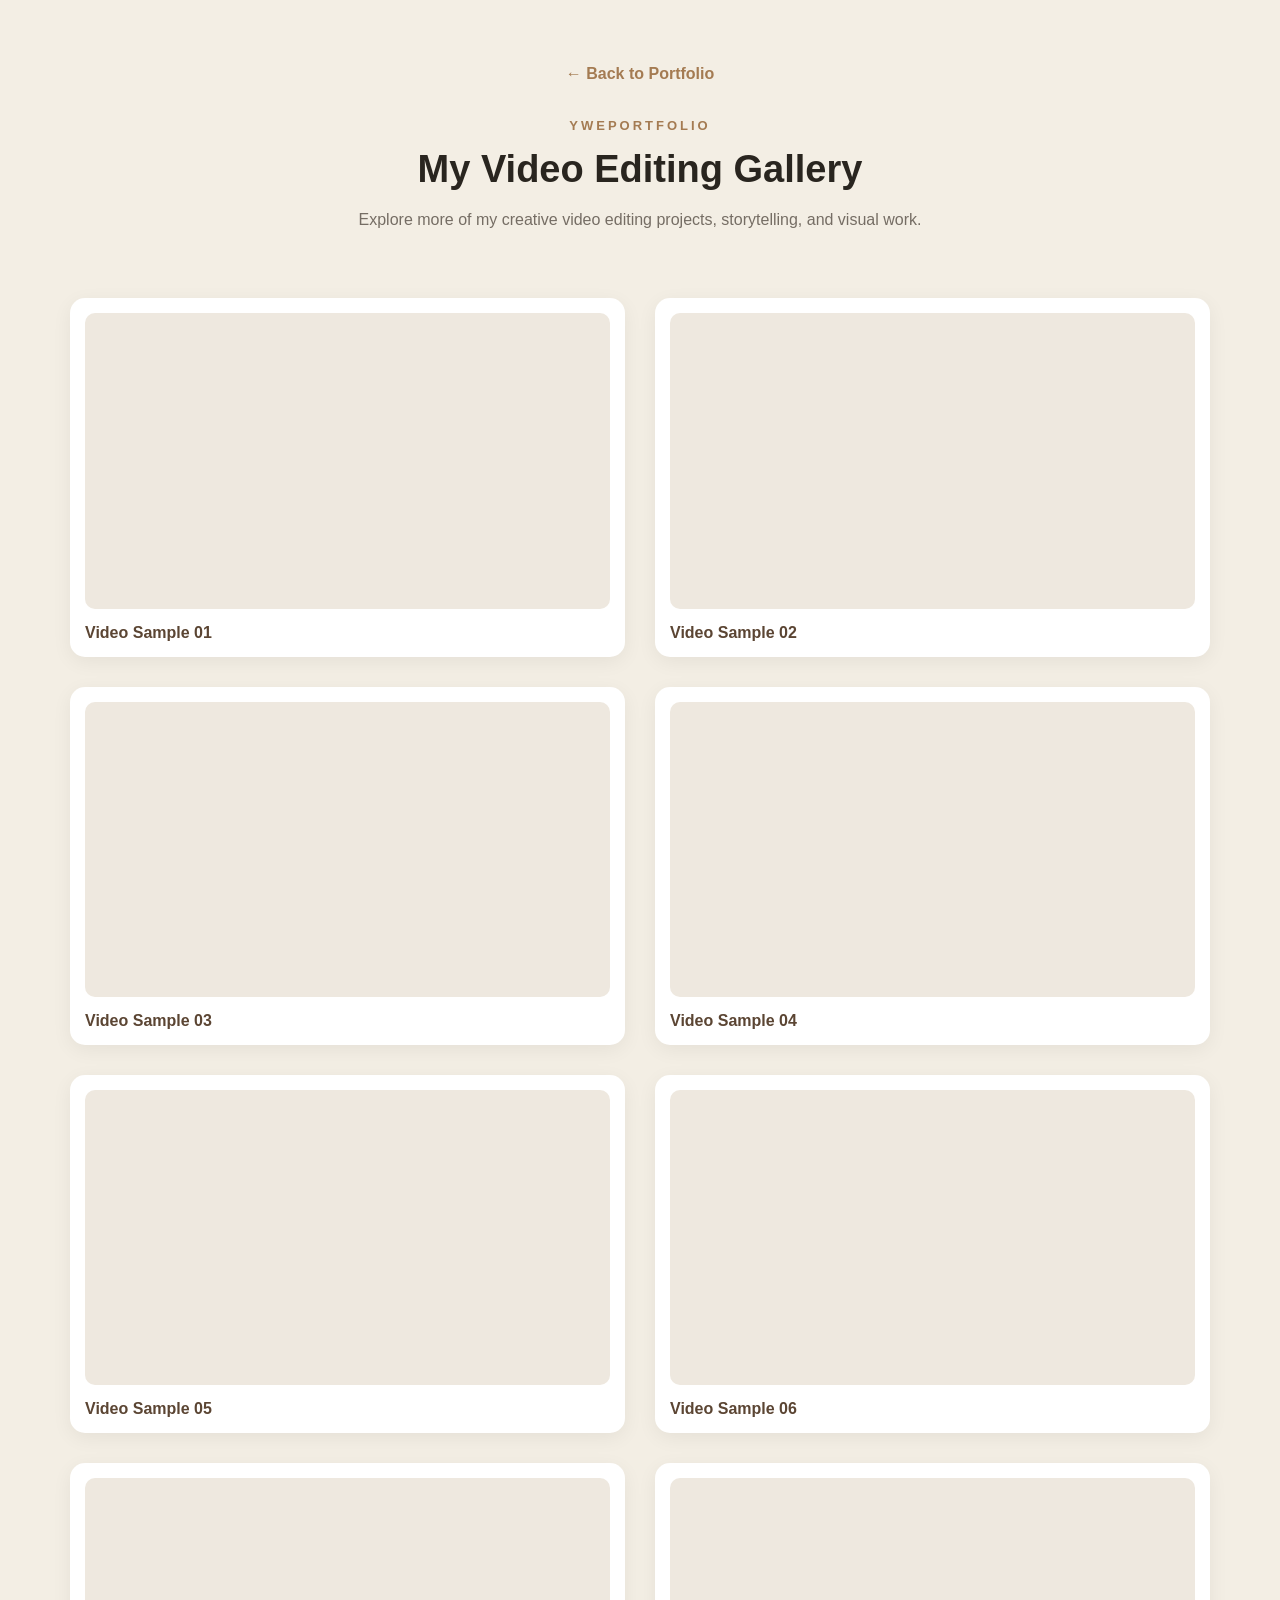
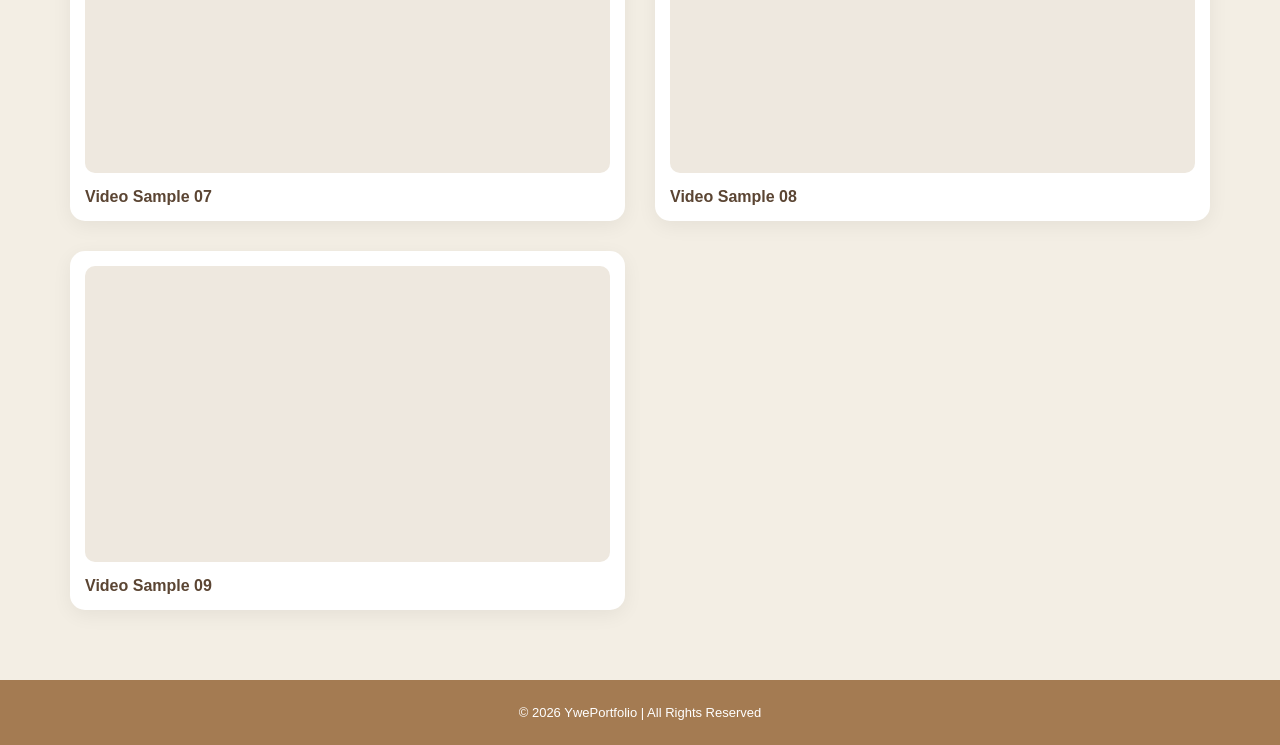
<file: videos.html>
<!DOCTYPE html>
<html lang="en">
<head>
    <meta charset="UTF-8">
    <meta name="viewport" content="width=device-width, initial-scale=1.0">

    <title>Video Gallery | YwePortfolio</title>

    <link rel="stylesheet" href="videos.css">
</head>

<body>

    <header class="gallery-header">
        <a href="index.html" class="back-link">
            ← Back to Portfolio
        </a>

        <p class="eyebrow">YWEPORTFOLIO</p>

        <h1>My Video Editing Gallery</h1>

        <p class="intro">
            Explore more of my creative video editing projects,
            storytelling, and visual work.
        </p>
    </header>

    <main class="gallery-container">

        <div class="video-grid">

            <!-- VIDEO 1 -->
            <div class="video-card">
                <iframe
                    src="https://drive.google.com/file/d/1RRs2chCbT5C-eC1dEq_CIGV1R0OHz6Pw/preview"
                    allow="autoplay; fullscreen"
                    allowfullscreen>
                </iframe>
                <h3>Video Sample 01</h3>
            </div>

            <!-- VIDEO 2 -->
            <div class="video-card">
                <iframe
                    src="https://drive.google.com/file/d/1xjrpzPg4rjgWaj5po5FvF7-rvksKKHo-/preview"
                    allow="autoplay; fullscreen"
                    allowfullscreen>
                </iframe>
                <h3>Video Sample 02</h3>
            </div>

            <!-- VIDEO 3 -->
            <div class="video-card">
                <iframe
                    src="https://drive.google.com/file/d/1KT6lFxjOXEa1ehlMrz49KUzY1OUVhvRt/preview"
                    allow="autoplay; fullscreen"
                    allowfullscreen>
                </iframe>
                <h3>Video Sample 03</h3>
            </div>

            <!-- VIDEO 4 -->
            <div class="video-card">
                <iframe
                    src="https://drive.google.com/file/d/1XBaQnKCt2lqbDWfqls2UgGG9zJEiGR1t/preview"
                    allow="autoplay; fullscreen"
                    allowfullscreen>
                </iframe>
                <h3>Video Sample 04</h3>
            </div>

            <!-- VIDEO 5 -->
            <div class="video-card">
                <iframe
                    src="https://drive.google.com/file/d/1PaiObPhRqRd5ZlIjE9XOlHvPuoPldLZ_/preview"
                    allow="autoplay; fullscreen"
                    allowfullscreen>
                </iframe>
                <h3>Video Sample 05</h3>
            </div>

            <!-- VIDEO 6 -->
            <div class="video-card">
                <iframe
                    src="https://drive.google.com/file/d/1W4-Qg4e8gmvY8eWY-cNE9tjbjOXo4d0Q/preview"
                    allow="autoplay; fullscreen"
                    allowfullscreen>
                </iframe>
                <h3>Video Sample 06</h3>
            </div>

            <!-- VIDEO 7 -->
            <div class="video-card">
                <iframe
                    src="https://drive.google.com/file/d/1cm_LZ2uf0azwUls7bmBbECze1WheF3q-/preview"
                    allow="autoplay; fullscreen"
                    allowfullscreen>
                </iframe>
                <h3>Video Sample 07</h3>
            </div>

            <!-- VIDEO 8 -->
            <div class="video-card">
                <iframe
                    src="https://drive.google.com/file/d/1i_f8Z29wyZPcALZwxercf6VUucl3RHVB/preview"
                    allow="autoplay; fullscreen"
                    allowfullscreen>
                </iframe>
                <h3>Video Sample 08</h3>
            </div>

            <!-- VIDEO 9 -->
            <div class="video-card">
                <iframe
                    src="https://drive.google.com/file/d/1E60OYAUExI5vSEL33B1RJZrqO0XF7ig0/preview"
                    allow="autoplay; fullscreen"
                    allowfullscreen>
                </iframe>
                <h3>Video Sample 09</h3>
            </div>

        </div>

    </main>

    <footer>
        <p>© 2026 YwePortfolio | All Rights Reserved</p>
    </footer>

</body>
</html>
</file>
<file: videos.css>
/* GENERAL DESIGN */
* {
    margin: 0;
    padding: 0;
    box-sizing: border-box;
}

body {
    font-family: Arial, sans-serif;
    background: #f3eee4;
    color: #29251f;
}

/* HEADER */
.gallery-header {
    text-align: center;
    padding: 65px 20px 45px;
    position: relative;
}

.back-link {
    display: inline-block;
    color: #a47b52;
    text-decoration: none;
    font-weight: bold;
    margin-bottom: 35px;
}

.back-link:hover {
    color: #29251f;
}

.eyebrow {
    color: #a47b52;
    letter-spacing: 3px;
    font-size: 13px;
    font-weight: bold;
    margin-bottom: 15px;
}

.gallery-header h1 {
    font-size: 38px;
    margin-bottom: 15px;
}

.intro {
    color: #756d64;
    font-size: 16px;
    line-height: 1.7;
    max-width: 650px;
    margin: auto;
}

/* VIDEO GALLERY */
.gallery-container {
    max-width: 1200px;
    margin: auto;
    padding: 20px 30px 70px;
}

.video-grid {
    display: grid;
    grid-template-columns: repeat(2, 1fr);
    gap: 30px;
}

.video-card {
    background: white;
    padding: 15px;
    border-radius: 15px;
    box-shadow: 0 5px 20px rgba(0,0,0,0.06);
    overflow: hidden;
}

.video-card iframe {
    width: 100%;
    aspect-ratio: 16 / 9;
    border: none;
    border-radius: 10px;
    display: block;
    background: #eee8df;
}

.video-card h3 {
    font-size: 16px;
    margin-top: 15px;
    color: #5b4533;
}

/* FOOTER */
footer {
    background: #a47b52;
    color: white;
    text-align: center;
    padding: 25px;
}

footer p {
    font-size: 13px;
}

/* MOBILE RESPONSIVE */
@media (max-width: 700px) {

    .gallery-header h1 {
        font-size: 28px;
    }

    .video-grid {
        grid-template-columns: 1fr;
    }

    .gallery-container {
        padding: 20px 15px 50px;
    }

}
</file>
